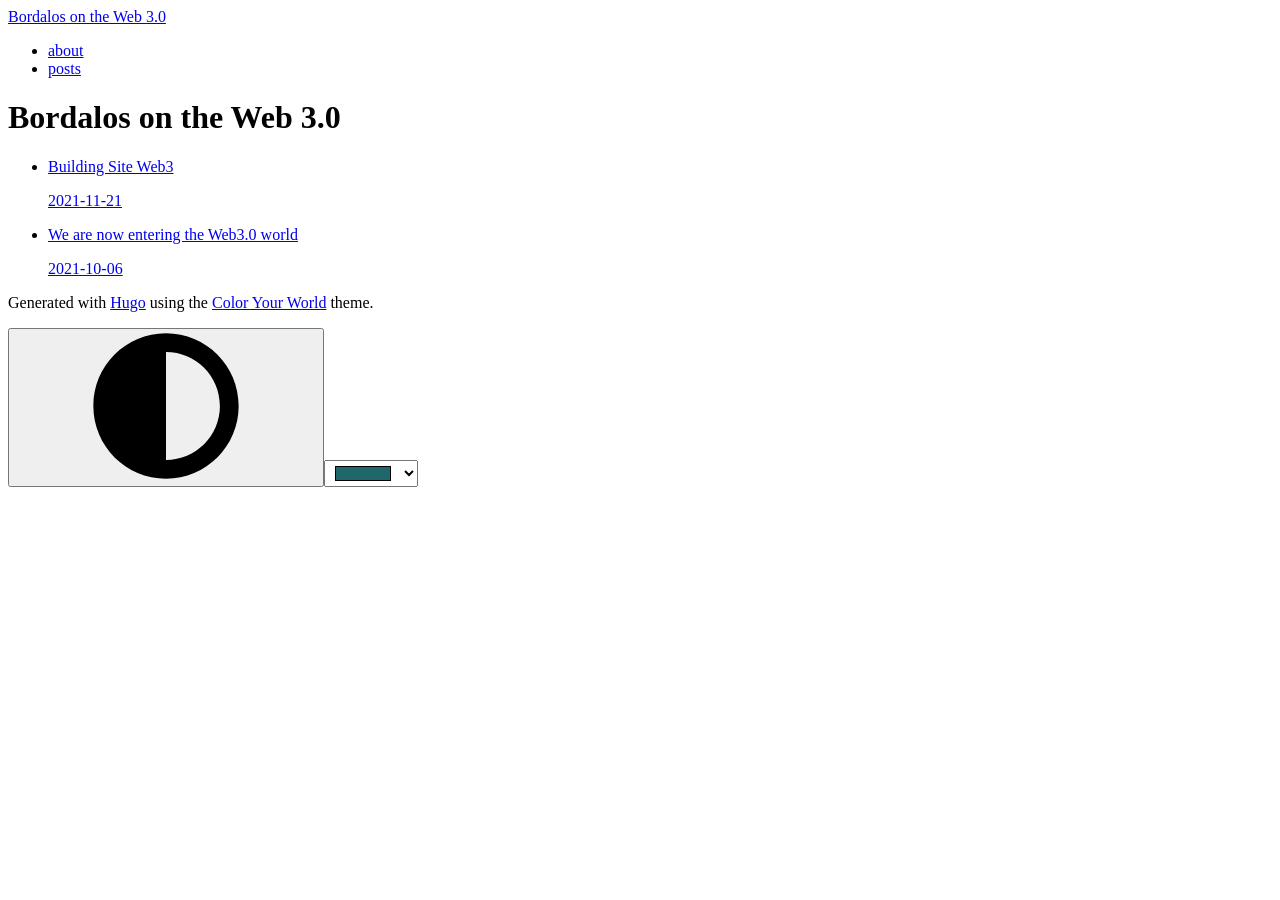
<file: public/index.html>
<!DOCTYPE html>
<html lang="en" data-mode="light">
  <head prefix="og: http://ogp.me/ns#">
    <meta charset="utf-8">
<meta name="viewport" content="width=device-width, initial-scale=1">
<meta name="generator" content="Hugo 0.88.1">
<meta name="theme" content="Color Your World -- gitlab.com/rmaguiar/hugo-theme-color-your-world">











  
  







  










<title>Bordalos on the Web 3.0 | Bordalos on the Web 3.0</title>



<meta name="description" content="my web3 website">


<meta name="robots" content="index follow">











<meta property="og:site_name" content="Bordalos on the Web 3.0">
<meta property="og:title" content="Bordalos on the Web 3.0">
<meta property="og:description" content="my web3 website">
  <meta property="og:url" content="http://www.bordalos.com/">







  


  <meta property="og:type" content="website">











  <link rel="alternate" type="application/rss+xml" href="http://www.bordalos.com/index.xml" title="Bordalos on the Web 3.0">








<meta name="theme-color" content="#222">

<meta name="apple-mobile-web-app-capable" content="yes">
<meta name="apple-mobile-web-app-status-bar-style" content="default">









  <script type="application/ld+json">
    {
      "@context": "https://schema.org",
      "@type": "WebSite",
      "url": "http:\/\/www.bordalos.com\/",
      "inLanguage": "en",
      "name": "Bordalos on the Web 3.0",
      "description": "my web3 website",
      "publisher": ""
    }
  </script>






<link rel="stylesheet" href="http://www.bordalos.com/css/main.min.87c86be59ad4849218118c57fc3868da22a0db9c06146b5bade9790827d6a36f.css" integrity="sha256-h8hr5ZrUhJIYEYxX/Dho2iKg25wGFGtbrel5CCfWo28=" crossorigin="anonymous">



<noscript>

  
  

  
    <meta name="theme-color" content="#1dbc91" media="(prefers-color-scheme: dark)">
    <meta name="theme-color" content="#1f676b" media="(prefers-color-scheme: light)">
  

  
  <link rel="stylesheet" href="http://www.bordalos.com/css/noscript.min.9bacd85b6f1d42296c56d3b8457d0c13a4e7f415c4ca5fc8affb6ed6b39cad72.css" integrity="sha256-m6zYW28dQilsVtO4RX0ME6Tn9BXEyl/Ir/tu1rOcrXI=" crossorigin="anonymous">

</noscript>



<link rel="preload" href="./fonts/open-sans-v17-latin-700.woff2" as="font" crossorigin="anonymous">
<link rel="preload" href="./fonts/open-sans-v17-latin-italic.woff2" as="font" crossorigin="anonymous">
<link rel="preload" href="./fonts/open-sans-v17-latin-regular.woff2" as="font" crossorigin="anonymous">
<link rel="preload" href="./fonts/oswald-v29-latin-700.woff2" as="font" crossorigin="anonymous">











<script src="http://www.bordalos.com/js/main.min.dd78ee91e8ad16d9570adefe0fb4135123f73a1fe7c44b04771ad23909893d00.js" integrity="sha256-3XjukeitFtlXCt7&#43;D7QTUSP3Oh/nxEsEdxrSOQmJPQA=" crossorigin="anonymous"></script>

  </head>

  <body>

    <header>
      

  <a href="./">Bordalos on the Web 3.0</a>




  
    <nav aria-label="Main menu.">
      <ul>
        
          <li>
            <a class="btn" href="./about">about</a>
          </li>
        
          <li>
            <a class="btn" href="./posts/">posts</a>
          </li>
        
      </ul>
    </nav>
  


    </header>

    <div class="filler">
      

  

  <main class="index">

    
    
      <h1>Bordalos on the Web 3.0</h1>
      
      

<ul class="posts">
  
  
    
    
    
      
    

    <li>
      <a class="btn" href="./posts/building-site-web3/" title="Building Site Web3 (2021-11-21)">
        <p>Building Site Web3</p>

        
          <time datetime="2021-11-21">2021-11-21</time>
        
      </a>
    </li>
  
  
    
    
    
      
    

    <li>
      <a class="btn" href="./posts/my-first-post/" title="We are now entering the Web3.0 world (2021-10-06)">
        <p>We are now entering the Web3.0 world</p>

        
          <time datetime="2021-10-06">2021-10-06</time>
        
      </a>
    </li>
  
</ul>

      

















      
    

  </main>


    </div>
    
    <footer>
      


  

    

    
      
      
    
    
    <p>Generated with <a href="https://gohugo.io">Hugo</a> using the <a href="https://gitlab.com/rmaguiar/hugo-theme-color-your-world">Color Your World</a> theme.</p>

  














<section class="req-js">
  <button class="outline-dashed" title="Change to light/dark mode."><svg xmlns="http://www.w3.org/2000/svg" aria-hidden="true"><use xlink:href="#adjust"/></svg></button><input class="outline-dashed" type="color" list="presets" value="#1f676b" title="Change accent color." aria-label="Change accent color."><datalist id="presets"><option value="#1f676b"><option value="#1dbc91"><option value="#f3a530"><option value="#902b37"><option value="#754e85"><option value="#7fc121"><option value="#a8314a"><option value="#ff7433"><option value="#3e6728"><option value="#c063bd"></datalist>
</section>



  <noscript>
    <p class="noscript">Unable to execute JavaScript. Some features were disabled.</p>
  </noscript>



    </footer>
    
    <svg xmlns="http://www.w3.org/2000/svg" width="0" height="0" aria-hidden="true">
      <symbol viewBox="0 0 512 512" id="adjust">
        <path d="M8 256c0 136.966 111.033 248 248 248s248-111.034 248-248S392.966 8 256 8 8 119.033 8 256zm248 184V72c101.705 0 184 82.311 184 184 0 101.705-82.311 184-184 184z"/>
      </symbol>
      
      
      
      
  

      
      
      
    </svg>
    
    
    

    
    

  </body>
</html>
</file>
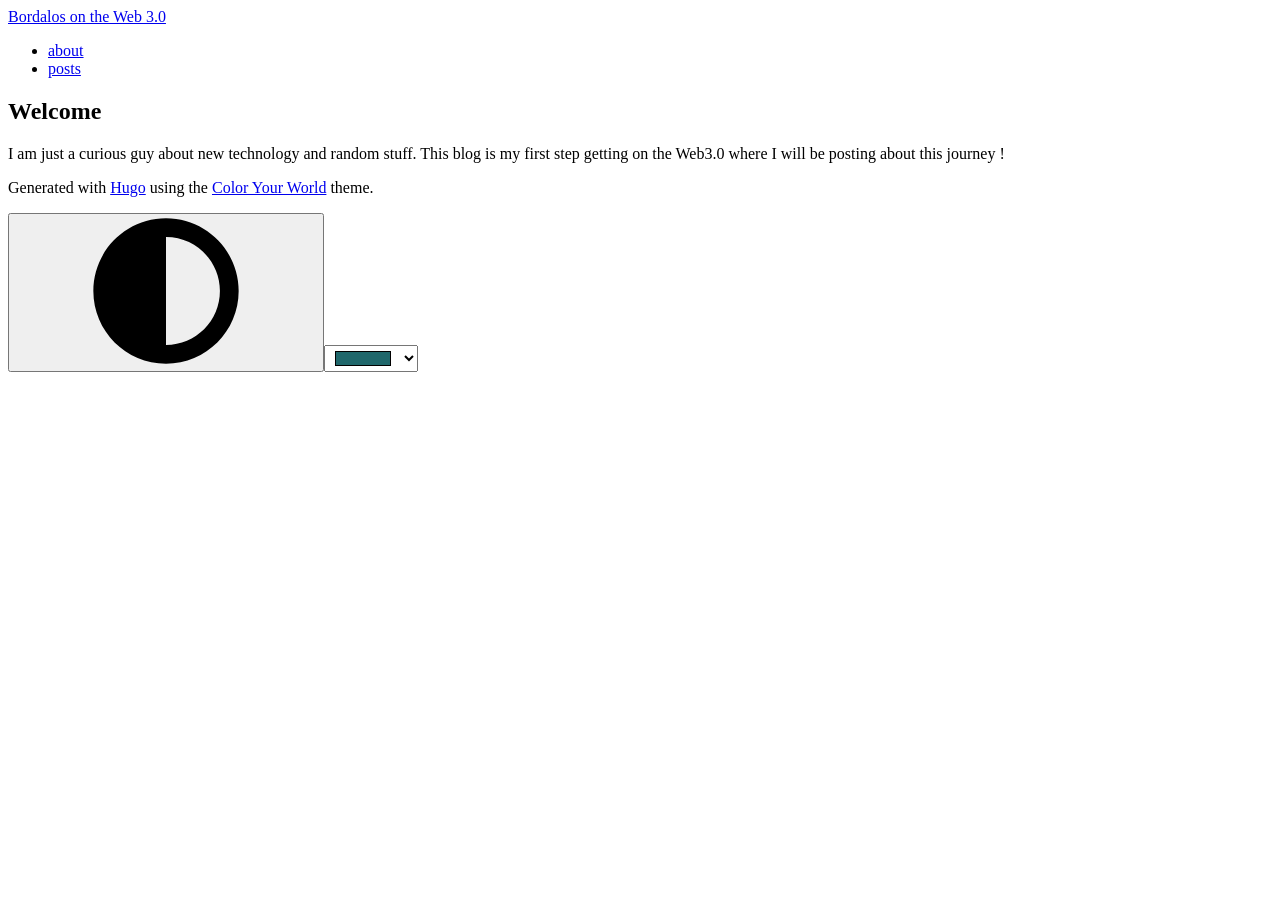
<file: public/about/index.html>
<!DOCTYPE html>
<html lang="en" data-mode="light">
  <head prefix="og: http://ogp.me/ns#">
    <meta charset="utf-8">
<meta name="viewport" content="width=device-width, initial-scale=1">
<meta name="generator" content="Hugo 0.88.1">
<meta name="theme" content="Color Your World -- gitlab.com/rmaguiar/hugo-theme-color-your-world">
























<title> | Bordalos on the Web 3.0</title>



<meta name="description" content="This is the landing page of my blog">


<meta name="robots" content="index follow">




  
    <link rel="canonical" href="http://www.bordalos.com/about/">
  








<meta property="og:site_name" content="Bordalos on the Web 3.0">
<meta property="og:title" content="">
<meta property="og:description" content="This is the landing page of my blog">
  <meta property="og:url" content="http://www.bordalos.com/about/">







  


  <meta property="og:type" content="website">


















<meta name="theme-color" content="#222">

<meta name="apple-mobile-web-app-capable" content="yes">
<meta name="apple-mobile-web-app-status-bar-style" content="default">









  <script type="application/ld+json">
    {
      "@context": "https://schema.org",
      "@type": "WebSite",
      "url": "http:\/\/www.bordalos.com\/",
      "inLanguage": "en",
      "name": "Bordalos on the Web 3.0",
      "description": "my web3 website",
      "publisher": ""
    }
  </script>






<link rel="stylesheet" href="http://www.bordalos.com/css/main.min.87c86be59ad4849218118c57fc3868da22a0db9c06146b5bade9790827d6a36f.css" integrity="sha256-h8hr5ZrUhJIYEYxX/Dho2iKg25wGFGtbrel5CCfWo28=" crossorigin="anonymous">



<noscript>

  
  

  
    <meta name="theme-color" content="#1dbc91" media="(prefers-color-scheme: dark)">
    <meta name="theme-color" content="#1f676b" media="(prefers-color-scheme: light)">
  

  
  <link rel="stylesheet" href="http://www.bordalos.com/css/noscript.min.9bacd85b6f1d42296c56d3b8457d0c13a4e7f415c4ca5fc8affb6ed6b39cad72.css" integrity="sha256-m6zYW28dQilsVtO4RX0ME6Tn9BXEyl/Ir/tu1rOcrXI=" crossorigin="anonymous">

</noscript>



<link rel="preload" href="../fonts/open-sans-v17-latin-700.woff2" as="font" crossorigin="anonymous">
<link rel="preload" href="../fonts/open-sans-v17-latin-italic.woff2" as="font" crossorigin="anonymous">
<link rel="preload" href="../fonts/open-sans-v17-latin-regular.woff2" as="font" crossorigin="anonymous">
<link rel="preload" href="../fonts/oswald-v29-latin-700.woff2" as="font" crossorigin="anonymous">











<script src="http://www.bordalos.com/js/main.min.dd78ee91e8ad16d9570adefe0fb4135123f73a1fe7c44b04771ad23909893d00.js" integrity="sha256-3XjukeitFtlXCt7&#43;D7QTUSP3Oh/nxEsEdxrSOQmJPQA=" crossorigin="anonymous"></script>

  </head>

  <body>

    <header>
      

  <a href="../">Bordalos on the Web 3.0</a>




  
    <nav aria-label="Main menu.">
      <ul>
        
          <li>
            <a class="btn" href="../about">about</a>
          </li>
        
          <li>
            <a class="btn" href="../posts/">posts</a>
          </li>
        
      </ul>
    </nav>
  


    </header>

    <div class="filler">
      

  <main>
    <article>
      <header>
        
        <h1></h1>

        
        
        
        
      </header>
    
      
      















































  <h1 id="welcome">Welcome</h1> 

<p>I am just a curious guy about new technology and random stuff. 
This blog is my first step getting on the Web3.0 where I will be posting about this journey !</p>



    </article>
  </main>


    </div>
    
    <footer>
      


  

    

    
      
      
    
    
    <p>Generated with <a href="https://gohugo.io">Hugo</a> using the <a href="https://gitlab.com/rmaguiar/hugo-theme-color-your-world">Color Your World</a> theme.</p>

  














<section class="req-js">
  <button class="outline-dashed" title="Change to light/dark mode."><svg xmlns="http://www.w3.org/2000/svg" aria-hidden="true"><use xlink:href="#adjust"/></svg></button><input class="outline-dashed" type="color" list="presets" value="#1f676b" title="Change accent color." aria-label="Change accent color."><datalist id="presets"><option value="#1f676b"><option value="#1dbc91"><option value="#f3a530"><option value="#902b37"><option value="#754e85"><option value="#7fc121"><option value="#a8314a"><option value="#ff7433"><option value="#3e6728"><option value="#c063bd"></datalist>
</section>



  <noscript>
    <p class="noscript">Unable to execute JavaScript. Some features were disabled.</p>
  </noscript>



    </footer>
    
    <svg xmlns="http://www.w3.org/2000/svg" width="0" height="0" aria-hidden="true">
      <symbol viewBox="0 0 512 512" id="adjust">
        <path d="M8 256c0 136.966 111.033 248 248 248s248-111.034 248-248S392.966 8 256 8 8 119.033 8 256zm248 184V72c101.705 0 184 82.311 184 184 0 101.705-82.311 184-184 184z"/>
      </symbol>
      
      
      
      
  
<symbol viewBox="0 0 448 512" id="hashtag">
  <path d="M440.667 182.109l7.143-40c1.313-7.355-4.342-14.109-11.813-14.109h-74.81l14.623-81.891C377.123 38.754 371.468 32 363.997 32h-40.632a12 12 0 0 0-11.813 9.891L296.175 128H197.54l14.623-81.891C213.477 38.754 207.822 32 200.35 32h-40.632a12 12 0 0 0-11.813 9.891L132.528 128H53.432a12 12 0 0 0-11.813 9.891l-7.143 40C33.163 185.246 38.818 192 46.289 192h74.81L98.242 320H19.146a12 12 0 0 0-11.813 9.891l-7.143 40C-1.123 377.246 4.532 384 12.003 384h74.81L72.19 465.891C70.877 473.246 76.532 480 84.003 480h40.632a12 12 0 0 0 11.813-9.891L151.826 384h98.634l-14.623 81.891C234.523 473.246 240.178 480 247.65 480h40.632a12 12 0 0 0 11.813-9.891L315.472 384h79.096a12 12 0 0 0 11.813-9.891l7.143-40c1.313-7.355-4.342-14.109-11.813-14.109h-74.81l22.857-128h79.096a12 12 0 0 0 11.813-9.891zM261.889 320h-98.634l22.857-128h98.634l-22.857 128z"/>
</symbol>



      
      
      
    </svg>
    
    
    

    
    

  </body>
</html>
</file>
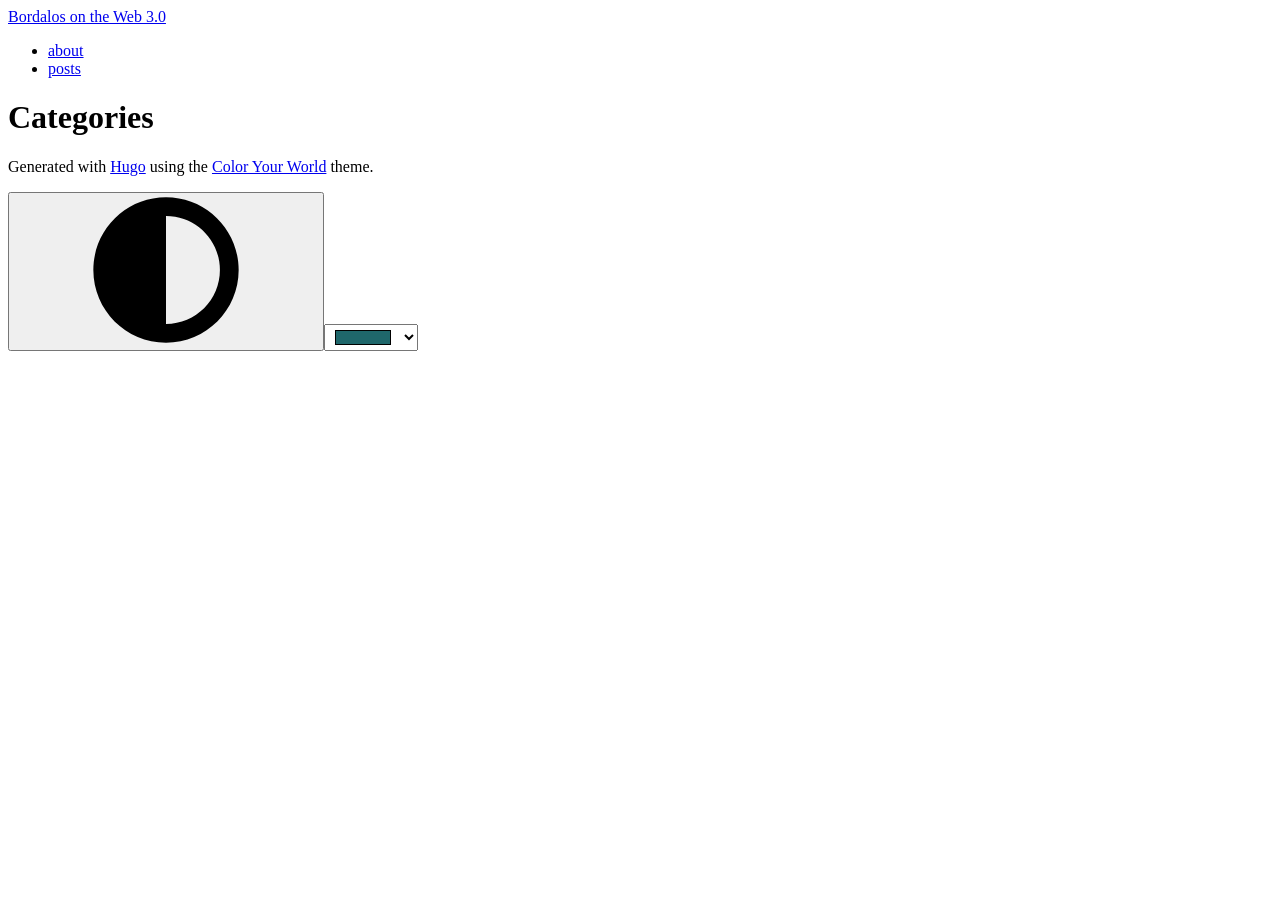
<file: public/categories/index.html>
<!DOCTYPE html>
<html lang="en" data-mode="light">
  <head prefix="og: http://ogp.me/ns#">
    <meta charset="utf-8">
<meta name="viewport" content="width=device-width, initial-scale=1">
<meta name="generator" content="Hugo 0.88.1">
<meta name="theme" content="Color Your World -- gitlab.com/rmaguiar/hugo-theme-color-your-world">











  
    
  







  










<title>Categories | Bordalos on the Web 3.0</title>



<meta name="description" content="Page containing categories.">


<meta name="robots" content="index follow">











<meta property="og:site_name" content="Bordalos on the Web 3.0">
<meta property="og:title" content="Categories">
<meta property="og:description" content="Page containing categories.">
  <meta property="og:url" content="http://www.bordalos.com/categories/">







  


  <meta property="og:type" content="website">











  <link rel="alternate" type="application/rss+xml" href="http://www.bordalos.com/categories/index.xml" title="Bordalos on the Web 3.0">








<meta name="theme-color" content="#222">

<meta name="apple-mobile-web-app-capable" content="yes">
<meta name="apple-mobile-web-app-status-bar-style" content="default">









  <script type="application/ld+json">
    {
      "@context": "https://schema.org",
      "@type": "WebSite",
      "url": "http:\/\/www.bordalos.com\/",
      "inLanguage": "en",
      "name": "Bordalos on the Web 3.0",
      "description": "my web3 website",
      "publisher": ""
    }
  </script>






<link rel="stylesheet" href="http://www.bordalos.com/css/main.min.87c86be59ad4849218118c57fc3868da22a0db9c06146b5bade9790827d6a36f.css" integrity="sha256-h8hr5ZrUhJIYEYxX/Dho2iKg25wGFGtbrel5CCfWo28=" crossorigin="anonymous">



<noscript>

  
  

  
    <meta name="theme-color" content="#1dbc91" media="(prefers-color-scheme: dark)">
    <meta name="theme-color" content="#1f676b" media="(prefers-color-scheme: light)">
  

  
  <link rel="stylesheet" href="http://www.bordalos.com/css/noscript.min.9bacd85b6f1d42296c56d3b8457d0c13a4e7f415c4ca5fc8affb6ed6b39cad72.css" integrity="sha256-m6zYW28dQilsVtO4RX0ME6Tn9BXEyl/Ir/tu1rOcrXI=" crossorigin="anonymous">

</noscript>



<link rel="preload" href="../fonts/open-sans-v17-latin-700.woff2" as="font" crossorigin="anonymous">
<link rel="preload" href="../fonts/open-sans-v17-latin-italic.woff2" as="font" crossorigin="anonymous">
<link rel="preload" href="../fonts/open-sans-v17-latin-regular.woff2" as="font" crossorigin="anonymous">
<link rel="preload" href="../fonts/oswald-v29-latin-700.woff2" as="font" crossorigin="anonymous">











<script src="http://www.bordalos.com/js/main.min.dd78ee91e8ad16d9570adefe0fb4135123f73a1fe7c44b04771ad23909893d00.js" integrity="sha256-3XjukeitFtlXCt7&#43;D7QTUSP3Oh/nxEsEdxrSOQmJPQA=" crossorigin="anonymous"></script>

  </head>

  <body>

    <header>
      

  <a href="../">Bordalos on the Web 3.0</a>




  
    <nav aria-label="Main menu.">
      <ul>
        
          <li>
            <a class="btn" href="../about">about</a>
          </li>
        
          <li>
            <a class="btn" href="../posts/">posts</a>
          </li>
        
      </ul>
    </nav>
  


    </header>

    <div class="filler">
      
  
  
  
  
  

  <main class="list">

    
    
    
    <h1>Categories</h1>
    
    
      
        <ul class="terms">
  
</ul>

      
    

  </main>
  

    </div>
    
    <footer>
      


  

    

    
      
      
    
    
    <p>Generated with <a href="https://gohugo.io">Hugo</a> using the <a href="https://gitlab.com/rmaguiar/hugo-theme-color-your-world">Color Your World</a> theme.</p>

  














<section class="req-js">
  <button class="outline-dashed" title="Change to light/dark mode."><svg xmlns="http://www.w3.org/2000/svg" aria-hidden="true"><use xlink:href="#adjust"/></svg></button><input class="outline-dashed" type="color" list="presets" value="#1f676b" title="Change accent color." aria-label="Change accent color."><datalist id="presets"><option value="#1f676b"><option value="#1dbc91"><option value="#f3a530"><option value="#902b37"><option value="#754e85"><option value="#7fc121"><option value="#a8314a"><option value="#ff7433"><option value="#3e6728"><option value="#c063bd"></datalist>
</section>



  <noscript>
    <p class="noscript">Unable to execute JavaScript. Some features were disabled.</p>
  </noscript>



    </footer>
    
    <svg xmlns="http://www.w3.org/2000/svg" width="0" height="0" aria-hidden="true">
      <symbol viewBox="0 0 512 512" id="adjust">
        <path d="M8 256c0 136.966 111.033 248 248 248s248-111.034 248-248S392.966 8 256 8 8 119.033 8 256zm248 184V72c101.705 0 184 82.311 184 184 0 101.705-82.311 184-184 184z"/>
      </symbol>
      
      
      
      
  <symbol viewBox="0 0 256 512" id="angle-right">
    <path d="M224.3 273l-136 136c-9.4 9.4-24.6 9.4-33.9 0l-22.6-22.6c-9.4-9.4-9.4-24.6 0-33.9l96.4-96.4-96.4-96.4c-9.4-9.4-9.4-24.6 0-33.9L54.3 103c9.4-9.4 24.6-9.4 33.9 0l136 136c9.5 9.4 9.5 24.6.1 34z"/>
  </symbol>

  <symbol viewBox="0 0 448 512" id="angle-double-right">
    <path d="M224.3 273l-136 136c-9.4 9.4-24.6 9.4-33.9 0l-22.6-22.6c-9.4-9.4-9.4-24.6 0-33.9l96.4-96.4-96.4-96.4c-9.4-9.4-9.4-24.6 0-33.9L54.3 103c9.4-9.4 24.6-9.4 33.9 0l136 136c9.5 9.4 9.5 24.6.1 34zm192-34l-136-136c-9.4-9.4-24.6-9.4-33.9 0l-22.6 22.6c-9.4 9.4-9.4 24.6 0 33.9l96.4 96.4-96.4 96.4c-9.4 9.4-9.4 24.6 0 33.9l22.6 22.6c9.4 9.4 24.6 9.4 33.9 0l136-136c9.4-9.2 9.4-24.4 0-33.8z"/>
  </symbol>

      
      
      
    </svg>
    
    
    

    
    

  </body>
</html>
</file>
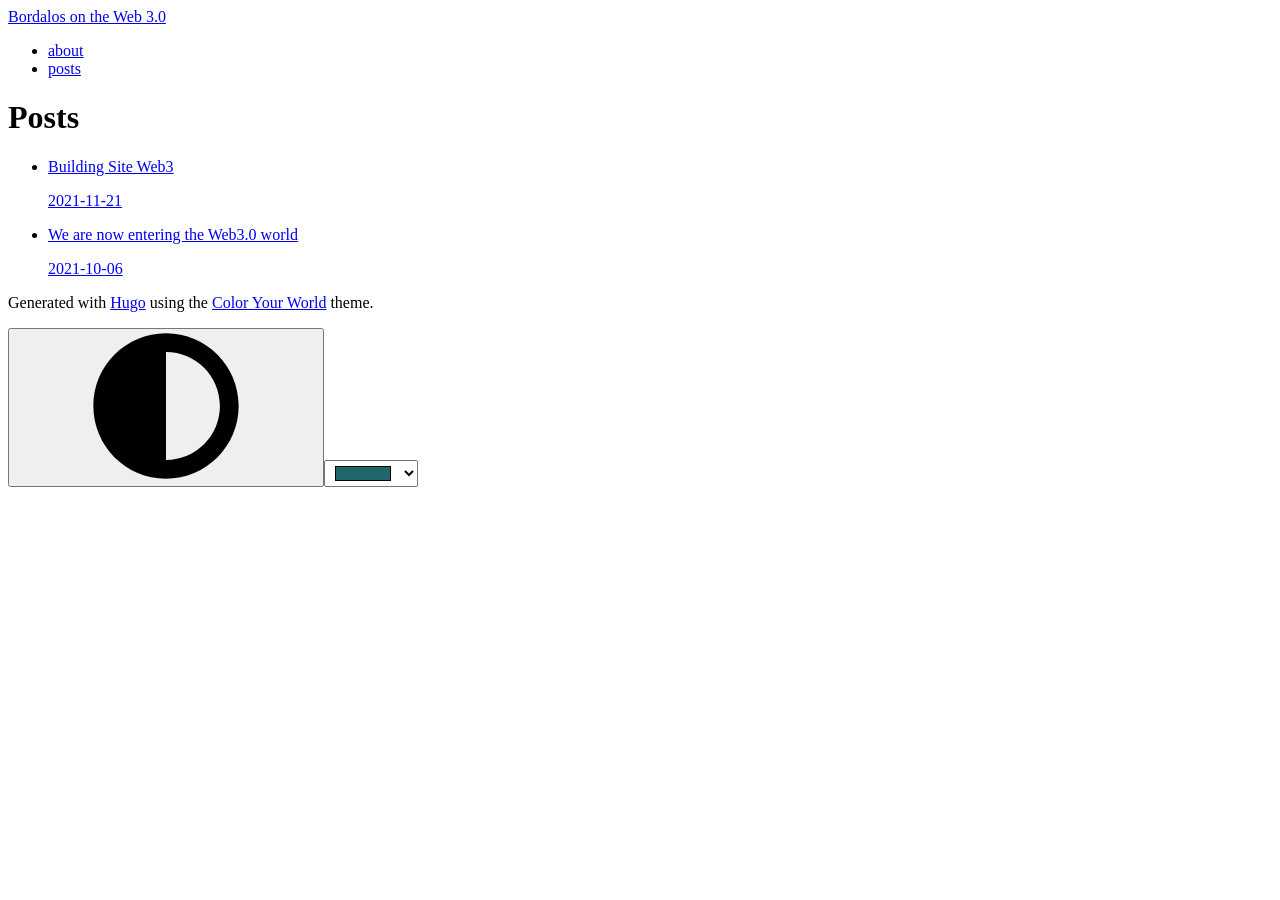
<file: public/posts/index.html>
<!DOCTYPE html>
<html lang="en" data-mode="light">
  <head prefix="og: http://ogp.me/ns#">
    <meta charset="utf-8">
<meta name="viewport" content="width=device-width, initial-scale=1">
<meta name="generator" content="Hugo 0.88.1">
<meta name="theme" content="Color Your World -- gitlab.com/rmaguiar/hugo-theme-color-your-world">











  
  
  















<title>Posts | Bordalos on the Web 3.0</title>



<meta name="description" content="the journey begins here">


<meta name="robots" content="index follow">




  <link rel="canonical" href="http://www.bordalos.com/posts/">
  
  
  
  








<meta property="og:site_name" content="Bordalos on the Web 3.0">
<meta property="og:title" content="Posts">
<meta property="og:description" content="the journey begins here">
  <meta property="og:url" content="http://www.bordalos.com/posts/">







  


  <meta property="og:type" content="website">











  <link rel="alternate" type="application/rss+xml" href="http://www.bordalos.com/posts/index.xml" title="Bordalos on the Web 3.0">








<meta name="theme-color" content="#222">

<meta name="apple-mobile-web-app-capable" content="yes">
<meta name="apple-mobile-web-app-status-bar-style" content="default">









  <script type="application/ld+json">
    {
      "@context": "https://schema.org",
      "@type": "WebSite",
      "url": "http:\/\/www.bordalos.com\/",
      "inLanguage": "en",
      "name": "Bordalos on the Web 3.0",
      "description": "my web3 website",
      "publisher": ""
    }
  </script>






<link rel="stylesheet" href="http://www.bordalos.com/css/main.min.87c86be59ad4849218118c57fc3868da22a0db9c06146b5bade9790827d6a36f.css" integrity="sha256-h8hr5ZrUhJIYEYxX/Dho2iKg25wGFGtbrel5CCfWo28=" crossorigin="anonymous">



<noscript>

  
  

  
    <meta name="theme-color" content="#1dbc91" media="(prefers-color-scheme: dark)">
    <meta name="theme-color" content="#1f676b" media="(prefers-color-scheme: light)">
  

  
  <link rel="stylesheet" href="http://www.bordalos.com/css/noscript.min.9bacd85b6f1d42296c56d3b8457d0c13a4e7f415c4ca5fc8affb6ed6b39cad72.css" integrity="sha256-m6zYW28dQilsVtO4RX0ME6Tn9BXEyl/Ir/tu1rOcrXI=" crossorigin="anonymous">

</noscript>



<link rel="preload" href="../fonts/open-sans-v17-latin-700.woff2" as="font" crossorigin="anonymous">
<link rel="preload" href="../fonts/open-sans-v17-latin-italic.woff2" as="font" crossorigin="anonymous">
<link rel="preload" href="../fonts/open-sans-v17-latin-regular.woff2" as="font" crossorigin="anonymous">
<link rel="preload" href="../fonts/oswald-v29-latin-700.woff2" as="font" crossorigin="anonymous">











<script src="http://www.bordalos.com/js/main.min.dd78ee91e8ad16d9570adefe0fb4135123f73a1fe7c44b04771ad23909893d00.js" integrity="sha256-3XjukeitFtlXCt7&#43;D7QTUSP3Oh/nxEsEdxrSOQmJPQA=" crossorigin="anonymous"></script>

  </head>

  <body>

    <header>
      

  <a href="../">Bordalos on the Web 3.0</a>




  
    <nav aria-label="Main menu.">
      <ul>
        
          <li>
            <a class="btn" href="../about">about</a>
          </li>
        
          <li>
            <a class="btn" href="../posts/">posts</a>
          </li>
        
      </ul>
    </nav>
  


    </header>

    <div class="filler">
      
  
  
  
  
  

  <main class="list">

    
    
    
    <h1>Posts</h1>
    
    

      

<ul class="posts">
  
  
    
    
    
      
    

    <li>
      <a class="btn" href="../posts/building-site-web3/" title="Building Site Web3 (2021-11-21)">
        <p>Building Site Web3</p>

        
          <time datetime="2021-11-21">2021-11-21</time>
        
      </a>
    </li>
  
  
    
    
    
      
    

    <li>
      <a class="btn" href="../posts/my-first-post/" title="We are now entering the Web3.0 world (2021-10-06)">
        <p>We are now entering the Web3.0 world</p>

        
          <time datetime="2021-10-06">2021-10-06</time>
        
      </a>
    </li>
  
</ul>

      


















      


    

  </main>
  

    </div>
    
    <footer>
      


  

    

    
      
      
    
    
    <p>Generated with <a href="https://gohugo.io">Hugo</a> using the <a href="https://gitlab.com/rmaguiar/hugo-theme-color-your-world">Color Your World</a> theme.</p>

  














<section class="req-js">
  <button class="outline-dashed" title="Change to light/dark mode."><svg xmlns="http://www.w3.org/2000/svg" aria-hidden="true"><use xlink:href="#adjust"/></svg></button><input class="outline-dashed" type="color" list="presets" value="#1f676b" title="Change accent color." aria-label="Change accent color."><datalist id="presets"><option value="#1f676b"><option value="#1dbc91"><option value="#f3a530"><option value="#902b37"><option value="#754e85"><option value="#7fc121"><option value="#a8314a"><option value="#ff7433"><option value="#3e6728"><option value="#c063bd"></datalist>
</section>



  <noscript>
    <p class="noscript">Unable to execute JavaScript. Some features were disabled.</p>
  </noscript>



    </footer>
    
    <svg xmlns="http://www.w3.org/2000/svg" width="0" height="0" aria-hidden="true">
      <symbol viewBox="0 0 512 512" id="adjust">
        <path d="M8 256c0 136.966 111.033 248 248 248s248-111.034 248-248S392.966 8 256 8 8 119.033 8 256zm248 184V72c101.705 0 184 82.311 184 184 0 101.705-82.311 184-184 184z"/>
      </symbol>
      
      
        <symbol viewBox="0 0 512 512" id="search">
          <path d="M505 442.7L405.3 343c-4.5-4.5-10.6-7-17-7H372c27.6-35.3 44-79.7 44-128C416 93.1 322.9 0 208 0S0 93.1 0 208s93.1 208 208 208c48.3 0 92.7-16.4 128-44v16.3c0 6.4 2.5 12.5 7 17l99.7 99.7c9.4 9.4 24.6 9.4 33.9 0l28.3-28.3c9.4-9.4 9.4-24.6.1-34zM208 336c-70.7 0-128-57.2-128-128 0-70.7 57.2-128 128-128 70.7 0 128 57.2 128 128 0 70.7-57.2 128-128 128z"/>
        </symbol>
      
      
      
  <symbol viewBox="0 0 256 512" id="angle-right">
    <path d="M224.3 273l-136 136c-9.4 9.4-24.6 9.4-33.9 0l-22.6-22.6c-9.4-9.4-9.4-24.6 0-33.9l96.4-96.4-96.4-96.4c-9.4-9.4-9.4-24.6 0-33.9L54.3 103c9.4-9.4 24.6-9.4 33.9 0l136 136c9.5 9.4 9.5 24.6.1 34z"/>
  </symbol>

  <symbol viewBox="0 0 448 512" id="angle-double-right">
    <path d="M224.3 273l-136 136c-9.4 9.4-24.6 9.4-33.9 0l-22.6-22.6c-9.4-9.4-9.4-24.6 0-33.9l96.4-96.4-96.4-96.4c-9.4-9.4-9.4-24.6 0-33.9L54.3 103c9.4-9.4 24.6-9.4 33.9 0l136 136c9.5 9.4 9.5 24.6.1 34zm192-34l-136-136c-9.4-9.4-24.6-9.4-33.9 0l-22.6 22.6c-9.4 9.4-9.4 24.6 0 33.9l96.4 96.4-96.4 96.4c-9.4 9.4-9.4 24.6 0 33.9l22.6 22.6c9.4 9.4 24.6 9.4 33.9 0l136-136c9.4-9.2 9.4-24.4 0-33.8z"/>
  </symbol>

      
      
      
    </svg>
    
    
    

    
    

  </body>
</html>
</file>
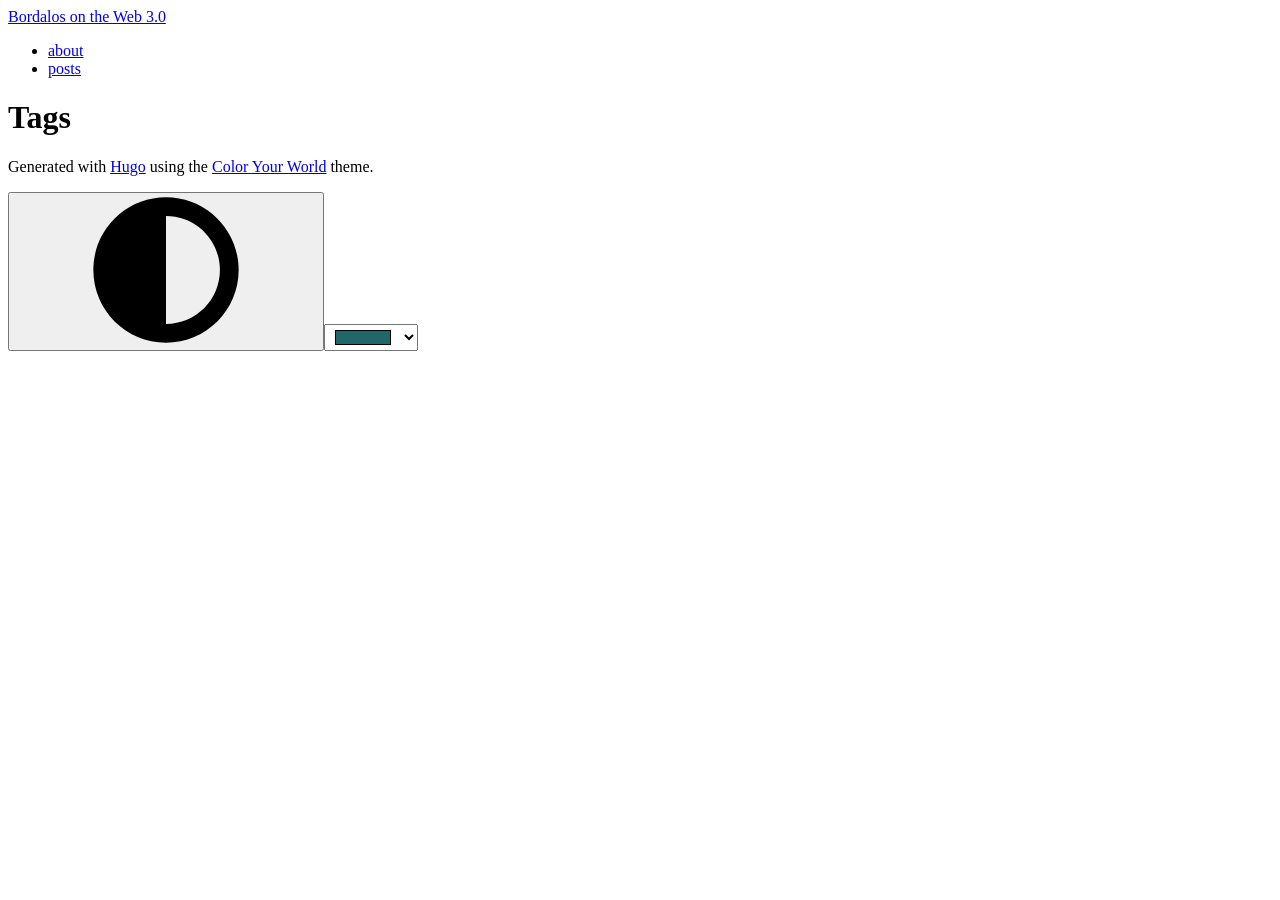
<file: public/tags/index.html>
<!DOCTYPE html>
<html lang="en" data-mode="light">
  <head prefix="og: http://ogp.me/ns#">
    <meta charset="utf-8">
<meta name="viewport" content="width=device-width, initial-scale=1">
<meta name="generator" content="Hugo 0.88.1">
<meta name="theme" content="Color Your World -- gitlab.com/rmaguiar/hugo-theme-color-your-world">











  
    
  







  










<title>Tags | Bordalos on the Web 3.0</title>



<meta name="description" content="Page containing tags.">


<meta name="robots" content="index follow">











<meta property="og:site_name" content="Bordalos on the Web 3.0">
<meta property="og:title" content="Tags">
<meta property="og:description" content="Page containing tags.">
  <meta property="og:url" content="http://www.bordalos.com/tags/">







  


  <meta property="og:type" content="website">











  <link rel="alternate" type="application/rss+xml" href="http://www.bordalos.com/tags/index.xml" title="Bordalos on the Web 3.0">








<meta name="theme-color" content="#222">

<meta name="apple-mobile-web-app-capable" content="yes">
<meta name="apple-mobile-web-app-status-bar-style" content="default">









  <script type="application/ld+json">
    {
      "@context": "https://schema.org",
      "@type": "WebSite",
      "url": "http:\/\/www.bordalos.com\/",
      "inLanguage": "en",
      "name": "Bordalos on the Web 3.0",
      "description": "my web3 website",
      "publisher": ""
    }
  </script>






<link rel="stylesheet" href="http://www.bordalos.com/css/main.min.87c86be59ad4849218118c57fc3868da22a0db9c06146b5bade9790827d6a36f.css" integrity="sha256-h8hr5ZrUhJIYEYxX/Dho2iKg25wGFGtbrel5CCfWo28=" crossorigin="anonymous">



<noscript>

  
  

  
    <meta name="theme-color" content="#1dbc91" media="(prefers-color-scheme: dark)">
    <meta name="theme-color" content="#1f676b" media="(prefers-color-scheme: light)">
  

  
  <link rel="stylesheet" href="http://www.bordalos.com/css/noscript.min.9bacd85b6f1d42296c56d3b8457d0c13a4e7f415c4ca5fc8affb6ed6b39cad72.css" integrity="sha256-m6zYW28dQilsVtO4RX0ME6Tn9BXEyl/Ir/tu1rOcrXI=" crossorigin="anonymous">

</noscript>



<link rel="preload" href="../fonts/open-sans-v17-latin-700.woff2" as="font" crossorigin="anonymous">
<link rel="preload" href="../fonts/open-sans-v17-latin-italic.woff2" as="font" crossorigin="anonymous">
<link rel="preload" href="../fonts/open-sans-v17-latin-regular.woff2" as="font" crossorigin="anonymous">
<link rel="preload" href="../fonts/oswald-v29-latin-700.woff2" as="font" crossorigin="anonymous">











<script src="http://www.bordalos.com/js/main.min.dd78ee91e8ad16d9570adefe0fb4135123f73a1fe7c44b04771ad23909893d00.js" integrity="sha256-3XjukeitFtlXCt7&#43;D7QTUSP3Oh/nxEsEdxrSOQmJPQA=" crossorigin="anonymous"></script>

  </head>

  <body>

    <header>
      

  <a href="../">Bordalos on the Web 3.0</a>




  
    <nav aria-label="Main menu.">
      <ul>
        
          <li>
            <a class="btn" href="../about">about</a>
          </li>
        
          <li>
            <a class="btn" href="../posts/">posts</a>
          </li>
        
      </ul>
    </nav>
  


    </header>

    <div class="filler">
      
  
  
  
  
  

  <main class="list">

    
    
    
    <h1>Tags</h1>
    
    
      
        <ul class="terms">
  
</ul>

      
    

  </main>
  

    </div>
    
    <footer>
      


  

    

    
      
      
    
    
    <p>Generated with <a href="https://gohugo.io">Hugo</a> using the <a href="https://gitlab.com/rmaguiar/hugo-theme-color-your-world">Color Your World</a> theme.</p>

  














<section class="req-js">
  <button class="outline-dashed" title="Change to light/dark mode."><svg xmlns="http://www.w3.org/2000/svg" aria-hidden="true"><use xlink:href="#adjust"/></svg></button><input class="outline-dashed" type="color" list="presets" value="#1f676b" title="Change accent color." aria-label="Change accent color."><datalist id="presets"><option value="#1f676b"><option value="#1dbc91"><option value="#f3a530"><option value="#902b37"><option value="#754e85"><option value="#7fc121"><option value="#a8314a"><option value="#ff7433"><option value="#3e6728"><option value="#c063bd"></datalist>
</section>



  <noscript>
    <p class="noscript">Unable to execute JavaScript. Some features were disabled.</p>
  </noscript>



    </footer>
    
    <svg xmlns="http://www.w3.org/2000/svg" width="0" height="0" aria-hidden="true">
      <symbol viewBox="0 0 512 512" id="adjust">
        <path d="M8 256c0 136.966 111.033 248 248 248s248-111.034 248-248S392.966 8 256 8 8 119.033 8 256zm248 184V72c101.705 0 184 82.311 184 184 0 101.705-82.311 184-184 184z"/>
      </symbol>
      
      
      
      
  <symbol viewBox="0 0 256 512" id="angle-right">
    <path d="M224.3 273l-136 136c-9.4 9.4-24.6 9.4-33.9 0l-22.6-22.6c-9.4-9.4-9.4-24.6 0-33.9l96.4-96.4-96.4-96.4c-9.4-9.4-9.4-24.6 0-33.9L54.3 103c9.4-9.4 24.6-9.4 33.9 0l136 136c9.5 9.4 9.5 24.6.1 34z"/>
  </symbol>

  <symbol viewBox="0 0 448 512" id="angle-double-right">
    <path d="M224.3 273l-136 136c-9.4 9.4-24.6 9.4-33.9 0l-22.6-22.6c-9.4-9.4-9.4-24.6 0-33.9l96.4-96.4-96.4-96.4c-9.4-9.4-9.4-24.6 0-33.9L54.3 103c9.4-9.4 24.6-9.4 33.9 0l136 136c9.5 9.4 9.5 24.6.1 34zm192-34l-136-136c-9.4-9.4-24.6-9.4-33.9 0l-22.6 22.6c-9.4 9.4-9.4 24.6 0 33.9l96.4 96.4-96.4 96.4c-9.4 9.4-9.4 24.6 0 33.9l22.6 22.6c9.4 9.4 24.6 9.4 33.9 0l136-136c9.4-9.2 9.4-24.4 0-33.8z"/>
  </symbol>

      
      
      
    </svg>
    
    
    

    
    

  </body>
</html>
</file>
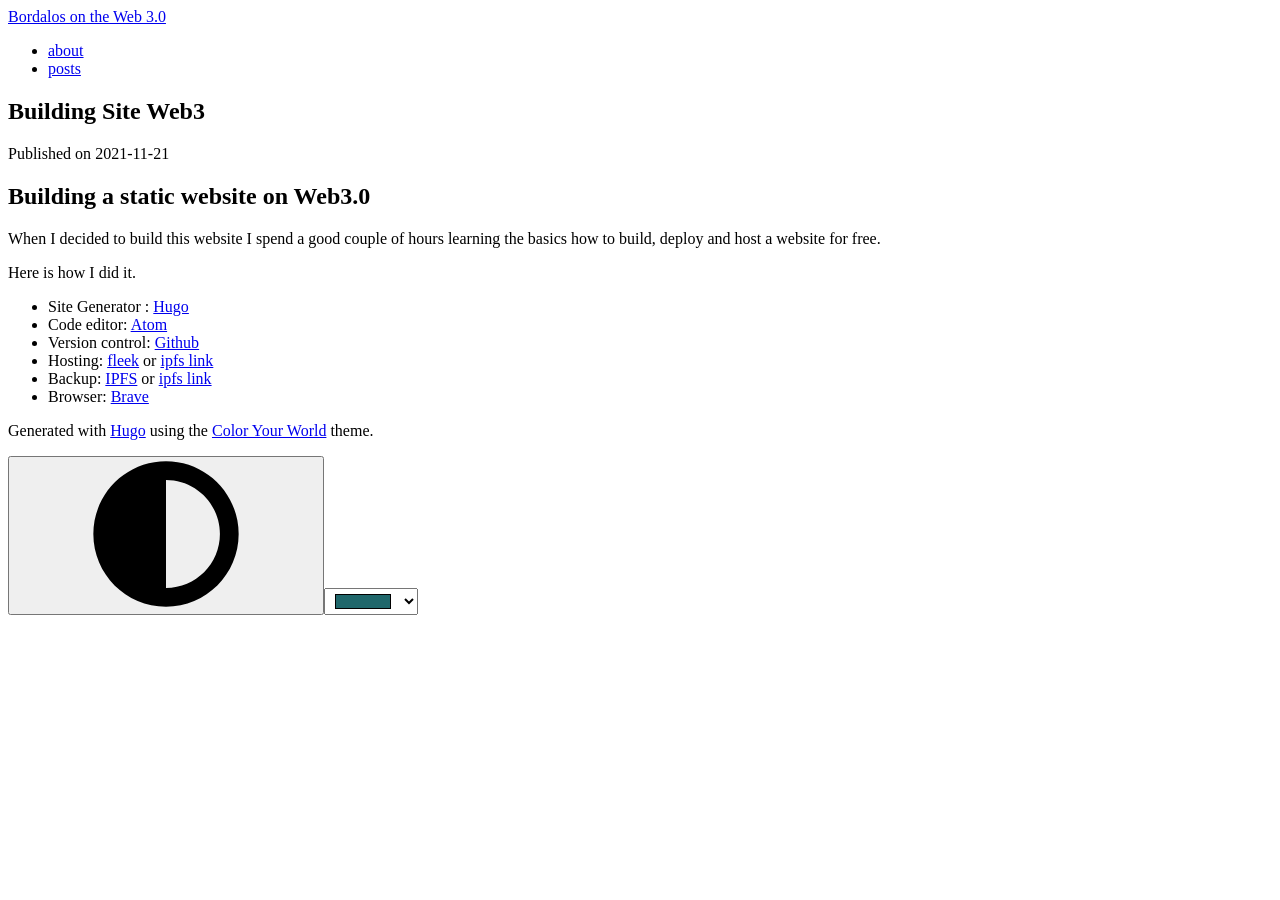
<file: public/posts/building-site-web3/index.html>
<!DOCTYPE html>
<html lang="en" data-mode="light">
  <head prefix="og: http://ogp.me/ns#">
    <meta charset="utf-8">
<meta name="viewport" content="width=device-width, initial-scale=1">
<meta name="generator" content="Hugo 0.88.1">
<meta name="theme" content="Color Your World -- gitlab.com/rmaguiar/hugo-theme-color-your-world">
























<title>Building Site Web3 | Bordalos on the Web 3.0</title>






<meta name="robots" content="index follow">




  
    <link rel="canonical" href="http://www.bordalos.com/posts/building-site-web3/">
  








<meta property="og:site_name" content="Bordalos on the Web 3.0">
<meta property="og:title" content="Building Site Web3">

  <meta property="og:url" content="http://www.bordalos.com/posts/building-site-web3/">







  


  <meta property="og:type" content="article">
  
  
    <meta property="article:published_time" content="2021-11-21">
    <meta property="article:modified_time" content="2021-11-21">
    <meta property="og:updated_time" content="2021-11-21">
  

  
  
  
  


















<meta name="theme-color" content="#222">

<meta name="apple-mobile-web-app-capable" content="yes">
<meta name="apple-mobile-web-app-status-bar-style" content="default">









  <script type="application/ld+json">
    {
      "@context": "https://schema.org",
      "@type": "Article",
      "mainEntityOfPage": {
        "@type": "WebSite",
        "@id": "http:\/\/www.bordalos.com\/"
      },
      "headline": "Building Site Web3",
      "description": "",
      
      "url": "http:\/\/www.bordalos.com\/posts\/building-site-web3\/",
      "inLanguage": "en",
      "datePublished": "2021-11-21",
      "dateModified": "2021-11-21",
      "wordCount" : "61",
      "publisher": {
        "@type": "Person",
        "name": ""
      },
      "author": {
        "@type": "Person",
        "name": "",
        
        
      }
    }
  </script>






<link rel="stylesheet" href="http://www.bordalos.com/css/main.min.87c86be59ad4849218118c57fc3868da22a0db9c06146b5bade9790827d6a36f.css" integrity="sha256-h8hr5ZrUhJIYEYxX/Dho2iKg25wGFGtbrel5CCfWo28=" crossorigin="anonymous">



<noscript>

  
  

  
    <meta name="theme-color" content="#1dbc91" media="(prefers-color-scheme: dark)">
    <meta name="theme-color" content="#1f676b" media="(prefers-color-scheme: light)">
  

  
  <link rel="stylesheet" href="http://www.bordalos.com/css/noscript.min.9bacd85b6f1d42296c56d3b8457d0c13a4e7f415c4ca5fc8affb6ed6b39cad72.css" integrity="sha256-m6zYW28dQilsVtO4RX0ME6Tn9BXEyl/Ir/tu1rOcrXI=" crossorigin="anonymous">

</noscript>



<link rel="preload" href="../../fonts/open-sans-v17-latin-700.woff2" as="font" crossorigin="anonymous">
<link rel="preload" href="../../fonts/open-sans-v17-latin-italic.woff2" as="font" crossorigin="anonymous">
<link rel="preload" href="../../fonts/open-sans-v17-latin-regular.woff2" as="font" crossorigin="anonymous">
<link rel="preload" href="../../fonts/oswald-v29-latin-700.woff2" as="font" crossorigin="anonymous">











<script src="http://www.bordalos.com/js/main.min.dd78ee91e8ad16d9570adefe0fb4135123f73a1fe7c44b04771ad23909893d00.js" integrity="sha256-3XjukeitFtlXCt7&#43;D7QTUSP3Oh/nxEsEdxrSOQmJPQA=" crossorigin="anonymous"></script>

  </head>

  <body>

    <header>
      

  <a href="../../">Bordalos on the Web 3.0</a>




  
    <nav aria-label="Main menu.">
      <ul>
        
          <li>
            <a class="btn" href="../../about">about</a>
          </li>
        
          <li>
            <a class="btn" href="../../posts/">posts</a>
          </li>
        
      </ul>
    </nav>
  


    </header>

    <div class="filler">
      

  <main>
    <article>
      <header>
        
        <h1>Building Site Web3</h1>

        
          <p>
            
              Published on <time datetime="2021-11-21">2021-11-21</time>
            
          </p>
        
        
        
        
      </header>
    
      
      















































  <h1 id="building-a-static-website-on-web30">Building a static website on Web3.0</h1> 

<p>When I decided to build this website I spend a good couple of hours learning the basics how to build, deploy and host a website for free.</p>
<p>Here is how I did it.</p>
<ul>
<li>Site Generator : <a href="https://gohugo.io/">Hugo</a></li>
<li>Code editor: <a href="https://atom.io/">Atom</a></li>
<li>Version control: <a href="https://github.com/">Github</a></li>
<li>Hosting: <a href="https://fleek.co/">fleek</a> or <a href="ipfs://bafybeicr7zb3bu6ub4ja5gcn45wkfl6ir7dkfrcpdfclnod4epxeegwis4/">ipfs link</a></li>
<li>Backup: <a href="https://ipfs.io/">IPFS</a> or <a href="ipns://ipfs.io/">ipfs link</a></li>
<li>Browser: <a href="https://brave.com/">Brave</a></li>
</ul>



    </article>
  </main>


    </div>
    
    <footer>
      


  

    

    
      
      
    
    
    <p>Generated with <a href="https://gohugo.io">Hugo</a> using the <a href="https://gitlab.com/rmaguiar/hugo-theme-color-your-world">Color Your World</a> theme.</p>

  














<section class="req-js">
  <button class="outline-dashed" title="Change to light/dark mode."><svg xmlns="http://www.w3.org/2000/svg" aria-hidden="true"><use xlink:href="#adjust"/></svg></button><input class="outline-dashed" type="color" list="presets" value="#1f676b" title="Change accent color." aria-label="Change accent color."><datalist id="presets"><option value="#1f676b"><option value="#1dbc91"><option value="#f3a530"><option value="#902b37"><option value="#754e85"><option value="#7fc121"><option value="#a8314a"><option value="#ff7433"><option value="#3e6728"><option value="#c063bd"></datalist>
</section>



  <noscript>
    <p class="noscript">Unable to execute JavaScript. Some features were disabled.</p>
  </noscript>



    </footer>
    
    <svg xmlns="http://www.w3.org/2000/svg" width="0" height="0" aria-hidden="true">
      <symbol viewBox="0 0 512 512" id="adjust">
        <path d="M8 256c0 136.966 111.033 248 248 248s248-111.034 248-248S392.966 8 256 8 8 119.033 8 256zm248 184V72c101.705 0 184 82.311 184 184 0 101.705-82.311 184-184 184z"/>
      </symbol>
      
      
      
      
  
<symbol viewBox="0 0 448 512" id="hashtag">
  <path d="M440.667 182.109l7.143-40c1.313-7.355-4.342-14.109-11.813-14.109h-74.81l14.623-81.891C377.123 38.754 371.468 32 363.997 32h-40.632a12 12 0 0 0-11.813 9.891L296.175 128H197.54l14.623-81.891C213.477 38.754 207.822 32 200.35 32h-40.632a12 12 0 0 0-11.813 9.891L132.528 128H53.432a12 12 0 0 0-11.813 9.891l-7.143 40C33.163 185.246 38.818 192 46.289 192h74.81L98.242 320H19.146a12 12 0 0 0-11.813 9.891l-7.143 40C-1.123 377.246 4.532 384 12.003 384h74.81L72.19 465.891C70.877 473.246 76.532 480 84.003 480h40.632a12 12 0 0 0 11.813-9.891L151.826 384h98.634l-14.623 81.891C234.523 473.246 240.178 480 247.65 480h40.632a12 12 0 0 0 11.813-9.891L315.472 384h79.096a12 12 0 0 0 11.813-9.891l7.143-40c1.313-7.355-4.342-14.109-11.813-14.109h-74.81l22.857-128h79.096a12 12 0 0 0 11.813-9.891zM261.889 320h-98.634l22.857-128h98.634l-22.857 128z"/>
</symbol>



      
      
      
    </svg>
    
    
    

    
    

  </body>
</html>
</file>
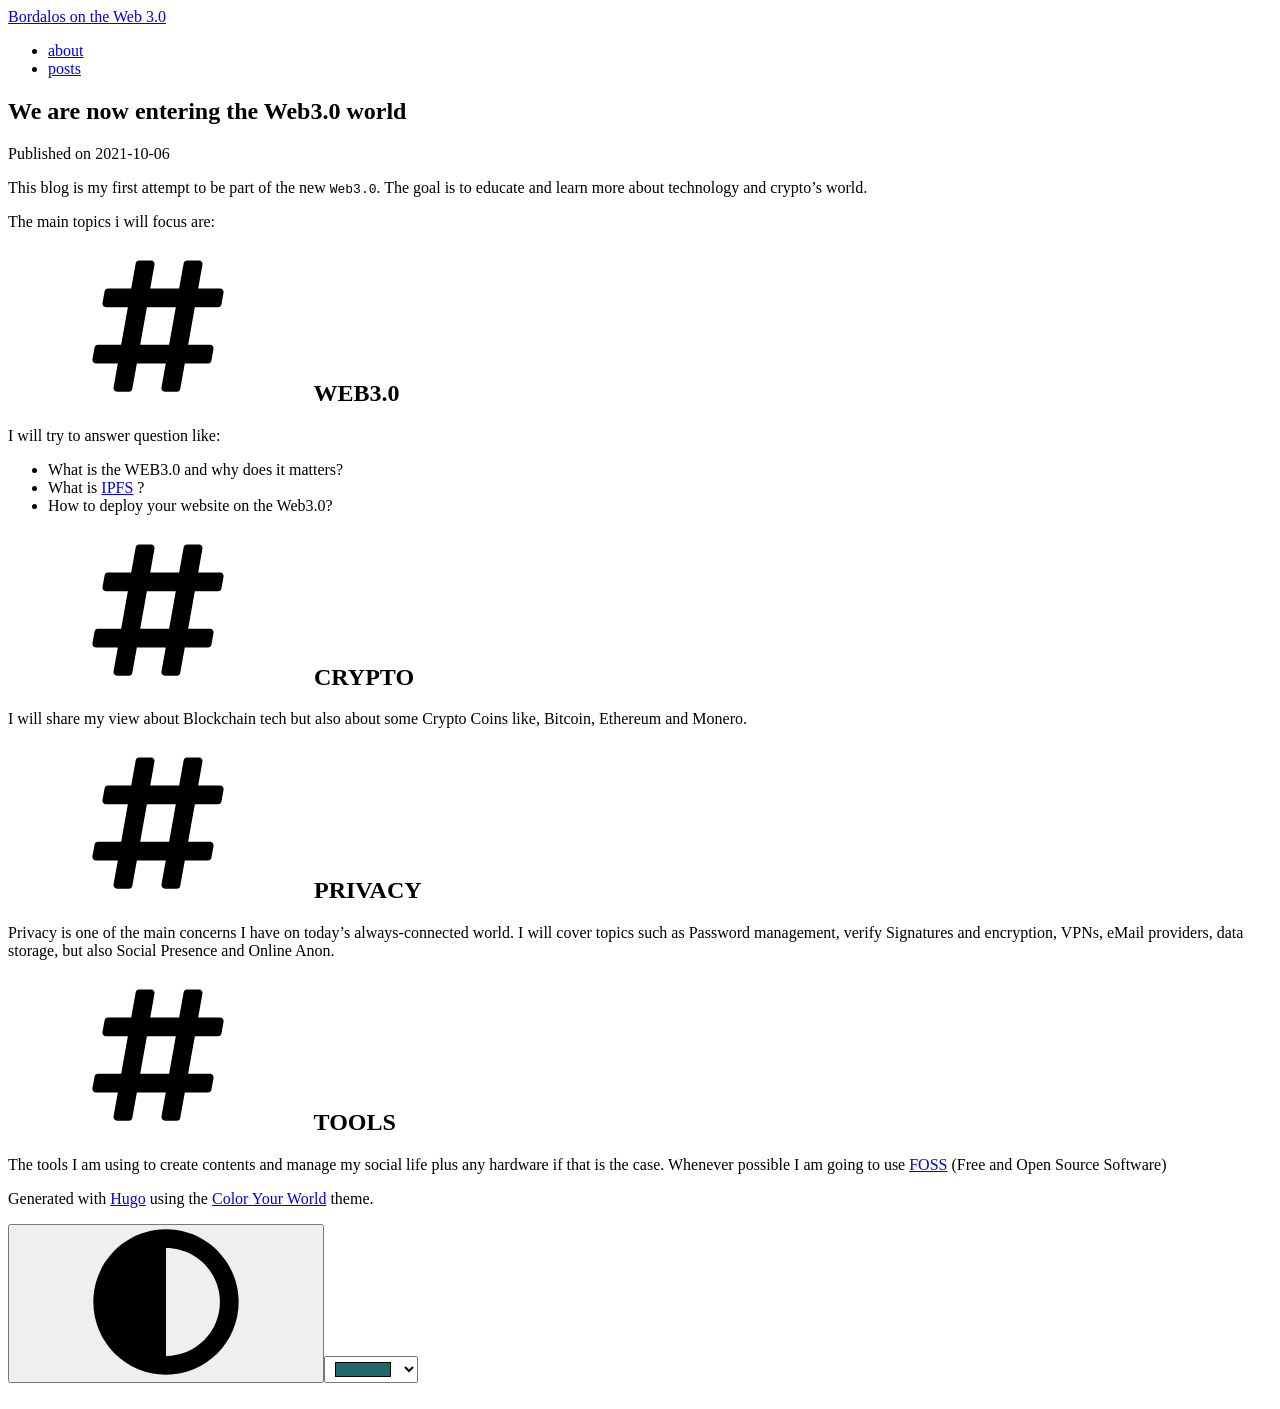
<file: public/posts/my-first-post/index.html>
<!DOCTYPE html>
<html lang="en" data-mode="light">
  <head prefix="og: http://ogp.me/ns#">
    <meta charset="utf-8">
<meta name="viewport" content="width=device-width, initial-scale=1">
<meta name="generator" content="Hugo 0.88.1">
<meta name="theme" content="Color Your World -- gitlab.com/rmaguiar/hugo-theme-color-your-world">
























<title>We are now entering the Web3.0 world | Bordalos on the Web 3.0</title>






<meta name="robots" content="index follow">




  
    <link rel="canonical" href="http://www.bordalos.com/posts/my-first-post/">
  








<meta property="og:site_name" content="Bordalos on the Web 3.0">
<meta property="og:title" content="We are now entering the Web3.0 world">

  <meta property="og:url" content="http://www.bordalos.com/posts/my-first-post/">







  


  <meta property="og:type" content="article">
  
  
    <meta property="article:published_time" content="2021-10-06">
    <meta property="article:modified_time" content="2021-10-06">
    <meta property="og:updated_time" content="2021-10-06">
  

  
  
  
  


















<meta name="theme-color" content="#222">

<meta name="apple-mobile-web-app-capable" content="yes">
<meta name="apple-mobile-web-app-status-bar-style" content="default">









  <script type="application/ld+json">
    {
      "@context": "https://schema.org",
      "@type": "Article",
      "mainEntityOfPage": {
        "@type": "WebSite",
        "@id": "http:\/\/www.bordalos.com\/"
      },
      "headline": "We are now entering the Web3.0 world",
      "description": "",
      
      "url": "http:\/\/www.bordalos.com\/posts\/my-first-post\/",
      "inLanguage": "en",
      "datePublished": "2021-10-06",
      "dateModified": "2021-10-06",
      "wordCount" : "155",
      "publisher": {
        "@type": "Person",
        "name": ""
      },
      "author": {
        "@type": "Person",
        "name": "",
        
        
      }
    }
  </script>






<link rel="stylesheet" href="http://www.bordalos.com/css/main.min.87c86be59ad4849218118c57fc3868da22a0db9c06146b5bade9790827d6a36f.css" integrity="sha256-h8hr5ZrUhJIYEYxX/Dho2iKg25wGFGtbrel5CCfWo28=" crossorigin="anonymous">



<noscript>

  
  

  
    <meta name="theme-color" content="#1dbc91" media="(prefers-color-scheme: dark)">
    <meta name="theme-color" content="#1f676b" media="(prefers-color-scheme: light)">
  

  
  <link rel="stylesheet" href="http://www.bordalos.com/css/noscript.min.9bacd85b6f1d42296c56d3b8457d0c13a4e7f415c4ca5fc8affb6ed6b39cad72.css" integrity="sha256-m6zYW28dQilsVtO4RX0ME6Tn9BXEyl/Ir/tu1rOcrXI=" crossorigin="anonymous">

</noscript>



<link rel="preload" href="../../fonts/open-sans-v17-latin-700.woff2" as="font" crossorigin="anonymous">
<link rel="preload" href="../../fonts/open-sans-v17-latin-italic.woff2" as="font" crossorigin="anonymous">
<link rel="preload" href="../../fonts/open-sans-v17-latin-regular.woff2" as="font" crossorigin="anonymous">
<link rel="preload" href="../../fonts/oswald-v29-latin-700.woff2" as="font" crossorigin="anonymous">











<script src="http://www.bordalos.com/js/main.min.dd78ee91e8ad16d9570adefe0fb4135123f73a1fe7c44b04771ad23909893d00.js" integrity="sha256-3XjukeitFtlXCt7&#43;D7QTUSP3Oh/nxEsEdxrSOQmJPQA=" crossorigin="anonymous"></script>

  </head>

  <body>

    <header>
      

  <a href="../../">Bordalos on the Web 3.0</a>




  
    <nav aria-label="Main menu.">
      <ul>
        
          <li>
            <a class="btn" href="../../about">about</a>
          </li>
        
          <li>
            <a class="btn" href="../../posts/">posts</a>
          </li>
        
      </ul>
    </nav>
  


    </header>

    <div class="filler">
      

  <main>
    <article>
      <header>
        
        <h1>We are now entering the Web3.0 world</h1>

        
          <p>
            
              Published on <time datetime="2021-10-06">2021-10-06</time>
            
          </p>
        
        
        
        
      </header>
    
      
      










































<p>This  blog is my first attempt to be part of the new <code>Web3.0</code>.
The goal is to educate and learn more about technology and crypto&rsquo;s world.</p>
<p>The main topics i will focus are:</p>





  <h2 id="web30"><a class="anchor" href="#web30" title='Anchor for: WEB3.0.'><svg aria-hidden="true"><use xlink:href="#hashtag"/></svg></a> WEB3.0</h2> 

<p>I will try to answer question like:</p>
<ul>
<li>What is the WEB3.0 and why does it matters?</li>
<li>What is <a href="https://ipfs.io/">IPFS</a> ?</li>
<li>How to deploy your website on the Web3.0?</li>
</ul>





  <h2 id="crypto"><a class="anchor" href="#crypto" title='Anchor for: CRYPTO.'><svg aria-hidden="true"><use xlink:href="#hashtag"/></svg></a> CRYPTO</h2> 

<p>I will share my view about Blockchain tech but also about some Crypto Coins like, Bitcoin, Ethereum and Monero.</p>





  <h2 id="privacy"><a class="anchor" href="#privacy" title='Anchor for: PRIVACY.'><svg aria-hidden="true"><use xlink:href="#hashtag"/></svg></a> PRIVACY</h2> 

<p>Privacy is one of the main concerns I have on today&rsquo;s always-connected world.
I will cover topics such as Password management, verify Signatures and encryption, VPNs, eMail providers, data storage, but also Social Presence and Online Anon.</p>





  <h2 id="tools"><a class="anchor" href="#tools" title='Anchor for: TOOLS.'><svg aria-hidden="true"><use xlink:href="#hashtag"/></svg></a> TOOLS</h2> 

<p>The tools I am using to create contents and manage my social life plus any hardware if that is the case.
Whenever possible I am going to use <a href="https://en.wikipedia.org/wiki/Free_and_open-source_software">FOSS</a> (Free and Open Source Software)</p>



    </article>
  </main>


    </div>
    
    <footer>
      


  

    

    
      
      
    
    
    <p>Generated with <a href="https://gohugo.io">Hugo</a> using the <a href="https://gitlab.com/rmaguiar/hugo-theme-color-your-world">Color Your World</a> theme.</p>

  














<section class="req-js">
  <button class="outline-dashed" title="Change to light/dark mode."><svg xmlns="http://www.w3.org/2000/svg" aria-hidden="true"><use xlink:href="#adjust"/></svg></button><input class="outline-dashed" type="color" list="presets" value="#1f676b" title="Change accent color." aria-label="Change accent color."><datalist id="presets"><option value="#1f676b"><option value="#1dbc91"><option value="#f3a530"><option value="#902b37"><option value="#754e85"><option value="#7fc121"><option value="#a8314a"><option value="#ff7433"><option value="#3e6728"><option value="#c063bd"></datalist>
</section>



  <noscript>
    <p class="noscript">Unable to execute JavaScript. Some features were disabled.</p>
  </noscript>



    </footer>
    
    <svg xmlns="http://www.w3.org/2000/svg" width="0" height="0" aria-hidden="true">
      <symbol viewBox="0 0 512 512" id="adjust">
        <path d="M8 256c0 136.966 111.033 248 248 248s248-111.034 248-248S392.966 8 256 8 8 119.033 8 256zm248 184V72c101.705 0 184 82.311 184 184 0 101.705-82.311 184-184 184z"/>
      </symbol>
      
      
      
      
  
<symbol viewBox="0 0 448 512" id="hashtag">
  <path d="M440.667 182.109l7.143-40c1.313-7.355-4.342-14.109-11.813-14.109h-74.81l14.623-81.891C377.123 38.754 371.468 32 363.997 32h-40.632a12 12 0 0 0-11.813 9.891L296.175 128H197.54l14.623-81.891C213.477 38.754 207.822 32 200.35 32h-40.632a12 12 0 0 0-11.813 9.891L132.528 128H53.432a12 12 0 0 0-11.813 9.891l-7.143 40C33.163 185.246 38.818 192 46.289 192h74.81L98.242 320H19.146a12 12 0 0 0-11.813 9.891l-7.143 40C-1.123 377.246 4.532 384 12.003 384h74.81L72.19 465.891C70.877 473.246 76.532 480 84.003 480h40.632a12 12 0 0 0 11.813-9.891L151.826 384h98.634l-14.623 81.891C234.523 473.246 240.178 480 247.65 480h40.632a12 12 0 0 0 11.813-9.891L315.472 384h79.096a12 12 0 0 0 11.813-9.891l7.143-40c1.313-7.355-4.342-14.109-11.813-14.109h-74.81l22.857-128h79.096a12 12 0 0 0 11.813-9.891zM261.889 320h-98.634l22.857-128h98.634l-22.857 128z"/>
</symbol>



      
      
      
    </svg>
    
    
    

    
    

  </body>
</html>
</file>
